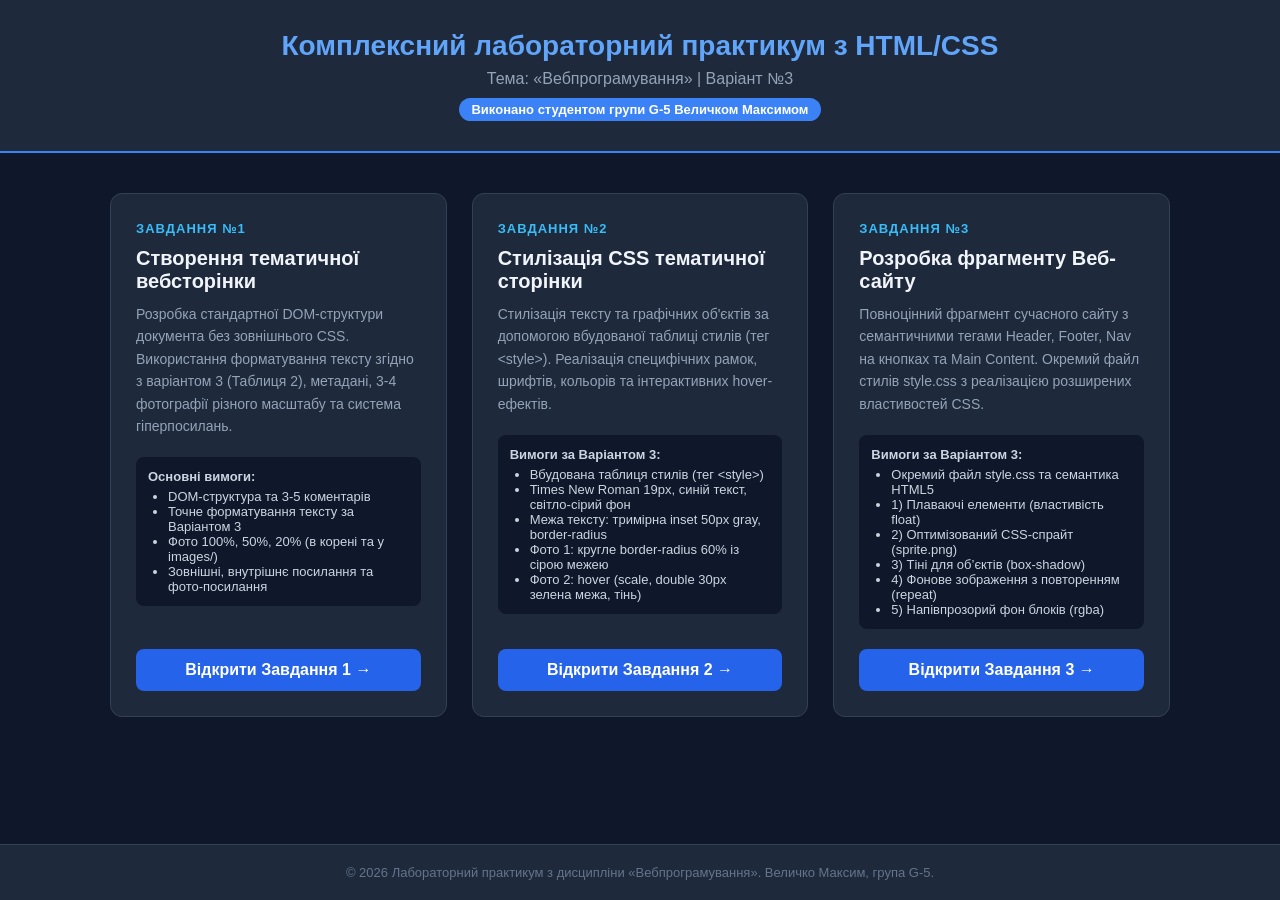
<file: index.html>
<!DOCTYPE html>
<html lang="uk">
<head>
  <meta charset="UTF-8">
  <meta name="viewport" content="width=device-width, initial-scale=1.0">
  <title>Лабораторний практикум — Вебпрограмування | Варіант 3</title>
  <style>
    * {
      margin: 0;
      padding: 0;
      box-sizing: border-box;
      font-family: -apple-system, BlinkMacSystemFont, "Segoe UI", Roboto, Helvetica, Arial, sans-serif;
    }
    body {
      background: #0f172a;
      color: #f8fafc;
      min-height: 100vh;
      display: flex;
      flex-direction: column;
    }
    header {
      background: #1e293b;
      border-bottom: 2px solid #3b82f6;
      padding: 30px 20px;
      text-align: center;
    }
    header h1 {
      font-size: 28px;
      color: #60a5fa;
      margin-bottom: 8px;
    }
    header p {
      color: #94a3b8;
      font-size: 16px;
    }
    .badge {
      display: inline-block;
      background: #3b82f6;
      color: #ffffff;
      padding: 4px 12px;
      border-radius: 9999px;
      font-size: 13px;
      font-weight: 600;
      margin-top: 10px;
    }
    main {
      flex: 1;
      max-width: 1100px;
      margin: 40px auto;
      padding: 0 20px;
      width: 100%;
    }
    .tasks-grid {
      display: grid;
      grid-template-columns: repeat(auto-fit, minmax(320px, 1fr));
      gap: 25px;
    }
    .task-card {
      background: #1e293b;
      border: 1px solid #334155;
      border-radius: 12px;
      padding: 25px;
      display: flex;
      flex-direction: column;
      justify-content: space-between;
      transition: transform 0.2s, border-color 0.2s, box-shadow 0.2s;
    }
    .task-card:hover {
      transform: translateY(-4px);
      border-color: #3b82f6;
      box-shadow: 0 10px 25px rgba(59, 130, 246, 0.2);
    }
    .task-num {
      font-size: 13px;
      font-weight: 700;
      color: #38bdf8;
      text-transform: uppercase;
      letter-spacing: 1px;
    }
    .task-title {
      font-size: 20px;
      color: #f1f5f9;
      margin: 10px 0;
    }
    .task-desc {
      color: #94a3b8;
      font-size: 14px;
      line-height: 1.6;
      margin-bottom: 20px;
      flex: 1;
    }
    .task-reqs {
      background: #0f172a;
      border-radius: 8px;
      padding: 12px;
      margin-bottom: 20px;
      font-size: 13px;
      color: #cbd5e1;
    }
    .task-reqs ul {
      list-style-type: disc;
      padding-left: 20px;
      margin-top: 5px;
    }
    .btn-open {
      display: block;
      text-align: center;
      background: #2563eb;
      color: #ffffff;
      text-decoration: none;
      padding: 12px;
      border-radius: 8px;
      font-weight: 600;
      transition: background 0.2s;
    }
    .btn-open:hover {
      background: #1d4ed8;
    }
    footer {
      background: #1e293b;
      border-top: 1px solid #334155;
      text-align: center;
      padding: 20px;
      font-size: 13px;
      color: #64748b;
    }
  </style>
</head>
<body>

  <header>
    <h1>Комплексний лабораторний практикум з HTML/CSS</h1>
    <p>Тема: «Вебпрограмування» | Варіант №3</p>
    <span class="badge">Виконано студентом групи G-5 Величком Максимом</span>
  </header>

  <main>
    <div class="tasks-grid">
      
      <!-- Завдання 1 -->
      <div class="task-card">
        <div>
          <span class="task-num">Завдання №1</span>
          <h2 class="task-title">Створення тематичної вебсторінки</h2>
          <p class="task-desc">
            Розробка стандартної DOM-структури документа без зовнішнього CSS. Використання форматування тексту згідно з варіантом 3 (Таблиця 2), метадані, 3-4 фотографії різного масштабу та система гіперпосилань.
          </p>
          <div class="task-reqs">
            <strong>Основні вимоги:</strong>
            <ul>
              <li>DOM-структура та 3-5 коментарів</li>
              <li>Точне форматування тексту за Варіантом 3</li>
              <li>Фото 100%, 50%, 20% (в корені та у images/)</li>
              <li>Зовнішні, внутрішнє посилання та фото-посилання</li>
            </ul>
          </div>
        </div>
        <a href="task1/index.html" class="btn-open">Відкрити Завдання 1 &rarr;</a>
      </div>

      <!-- Завдання 2 -->
      <div class="task-card">
        <div>
          <span class="task-num">Завдання №2</span>
          <h2 class="task-title">Стилізація CSS тематичної сторінки</h2>
          <p class="task-desc">
            Стилізація тексту та графічних об'єктів за допомогою вбудованої таблиці стилів (тег &lt;style&gt;). Реалізація специфічних рамок, шрифтів, кольорів та інтерактивних hover-ефектів.
          </p>
          <div class="task-reqs">
            <strong>Вимоги за Варіантом 3:</strong>
            <ul>
              <li>Вбудована таблиця стилів (тег &lt;style&gt;)</li>
              <li>Times New Roman 19px, синій текст, світло-сірий фон</li>
              <li>Межа тексту: тримірна inset 50px gray, border-radius</li>
              <li>Фото 1: кругле border-radius 60% із сірою межею</li>
              <li>Фото 2: hover (scale, double 30px зелена межа, тінь)</li>
            </ul>
          </div>
        </div>
        <a href="task2/index.html" class="btn-open">Відкрити Завдання 2 &rarr;</a>
      </div>

      <!-- Завдання 3 -->
      <div class="task-card">
        <div>
          <span class="task-num">Завдання №3</span>
          <h2 class="task-title">Розробка фрагменту Веб-сайту</h2>
          <p class="task-desc">
            Повноцінний фрагмент сучасного сайту з семантичними тегами Header, Footer, Nav на кнопках та Main Content. Окремий файл стилів style.css з реалізацією розширених властивостей CSS.
          </p>
          <div class="task-reqs">
            <strong>Вимоги за Варіантом 3:</strong>
            <ul>
              <li>Окремий файл style.css та семантика HTML5</li>
              <li>1) Плаваючі елементи (властивість float)</li>
              <li>2) Оптимізований CSS-спрайт (sprite.png)</li>
              <li>3) Тіні для об’єктів (box-shadow)</li>
              <li>4) Фонове зображення з повторенням (repeat)</li>
              <li>5) Напівпрозорий фон блоків (rgba)</li>
            </ul>
          </div>
        </div>
        <a href="task3/index.html" class="btn-open">Відкрити Завдання 3 &rarr;</a>
      </div>

    </div>
  </main>

  <footer>
    <p>&copy; 2026 Лабораторний практикум з дисципліни «Вебпрограмування». Величко Максим, група G-5.</p>
  </footer>

</body>
</html>
</file>
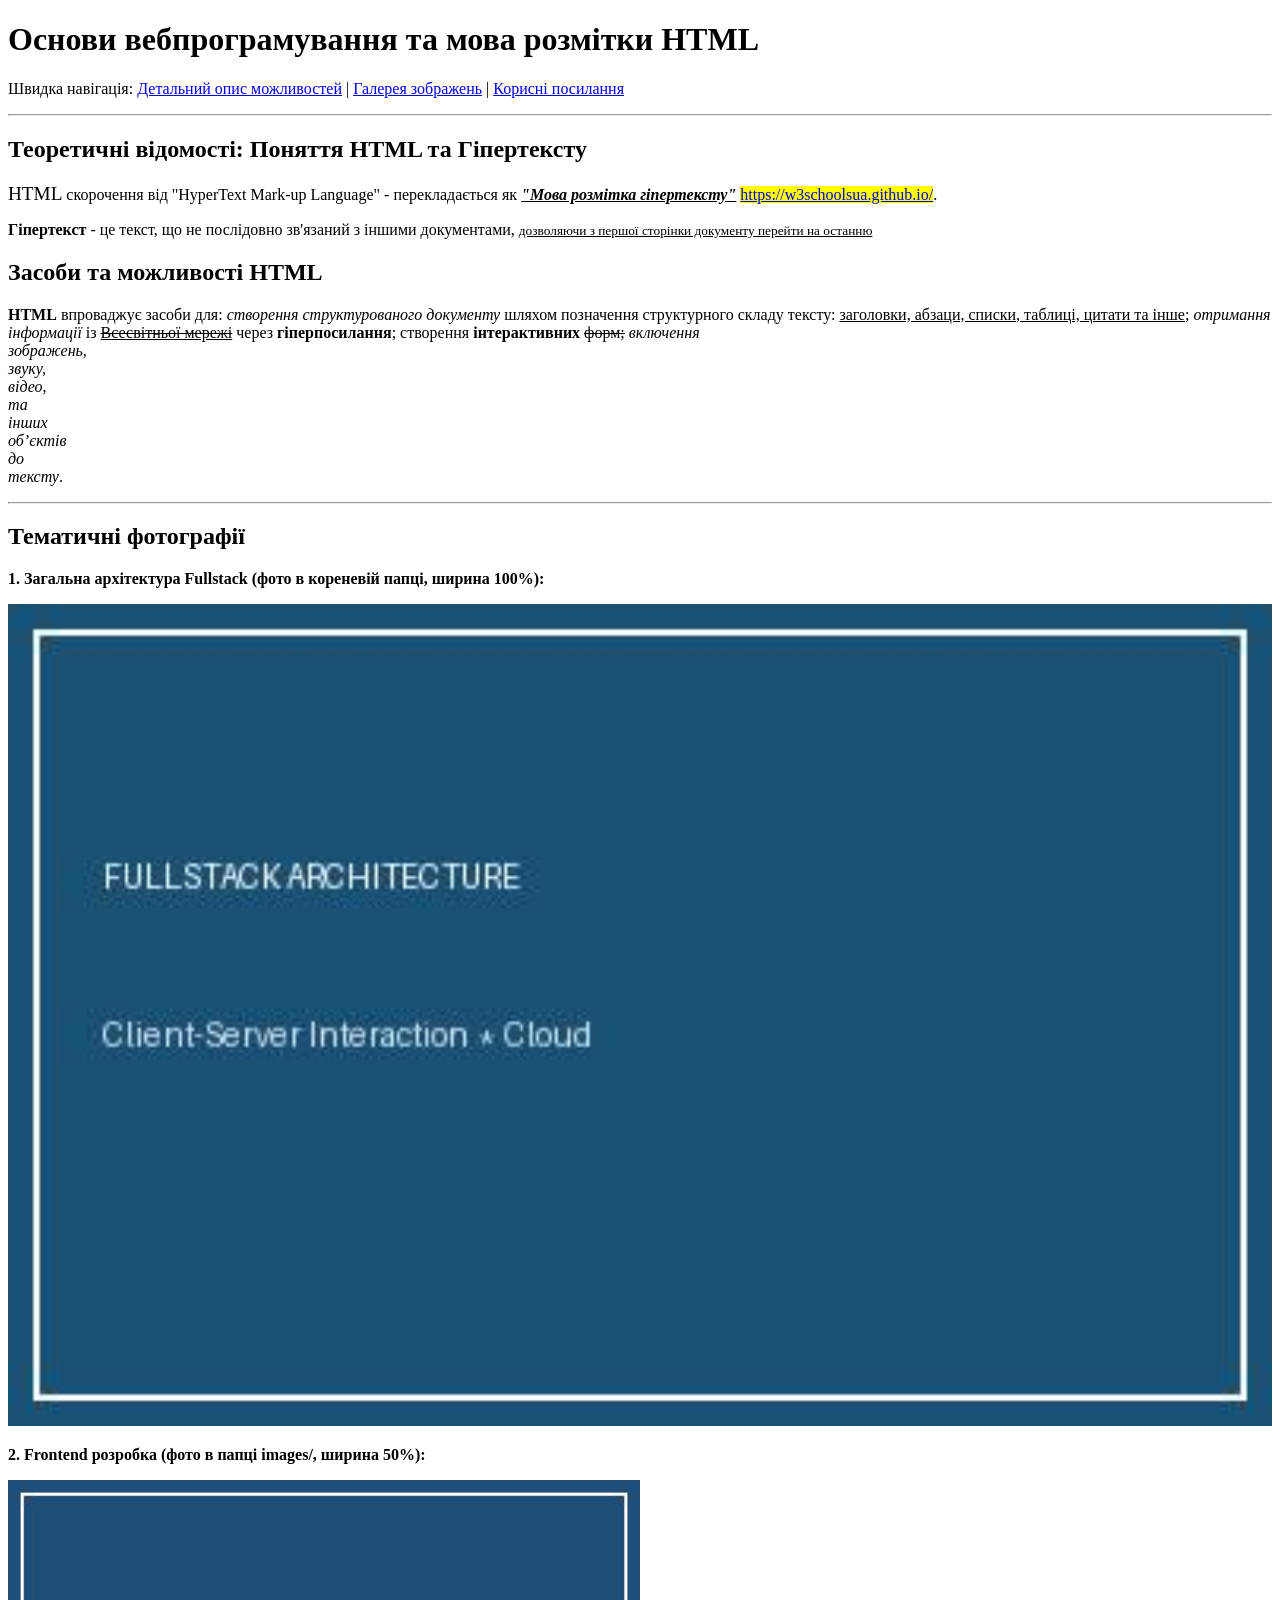
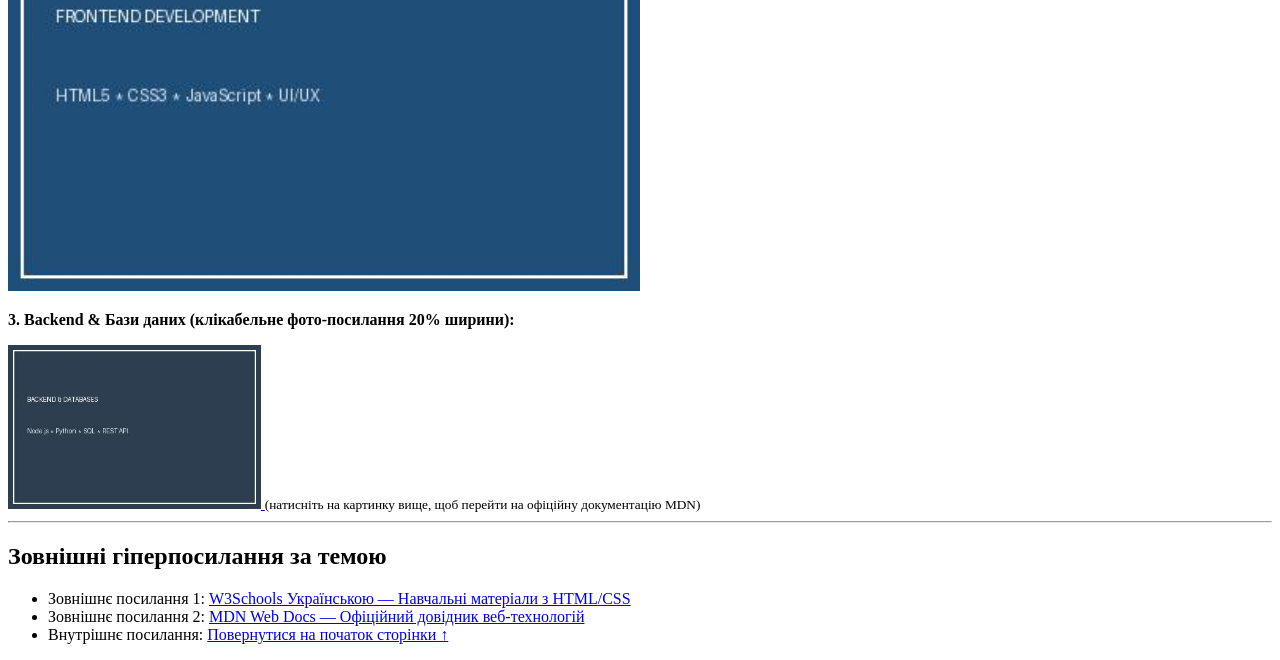
<file: task1/index.html>
<!DOCTYPE html>
<html lang="uk">
<head>
  <!-- Коментар 1: Метадані документа згідно з вимогами Завдання 1 -->
  <meta charset="UTF-8">
  <meta name="viewport" content="width=device-width, initial-scale=1.0">
  <title>Завдання 1. Створення тематичної вебсторінки — Вебпрограмування</title>
  <meta name="description" content="Лабораторна робота №1-3. Тематична вебсторінка за темою 'Вебпрограмування' (Варіант 3). Величко Максим, група G-5.">
  <meta name="keywords" content="вебпрограмування, HTML5, розмітка, гіпертекст, теги, зображення, посилання">
  <meta name="author" content="Величко Максим, група G-5">
</head>
<body>

  <!-- Коментар 2: Заголовок першого рівня <h1> -->
  <h1>Основи вебпрограмування та мова розмітки HTML</h1>

  <!-- Внутрішня навігація по сторінці (внутрішнє посилання) -->
  <p>
    Швидка навігація: <a href="#details">Детальний опис можливостей</a> | <a href="#gallery">Галерея зображень</a> | <a href="#links">Корисні посилання</a>
  </p>
  <hr>

  <!-- Коментар 3: Текстова частина за Варіантом 3 (Таблиця 2) -->
  <h2>Теоретичні відомості: Поняття HTML та Гіпертексту</h2>

  <!-- Абзац 1: HTML визначення, збільшений розмір, напівжирний термін з підкресленням та підсвічене посилання -->
  <p>
    <big>HTML</big> скорочення від "HyperText Mark-up Language" - перекладається як <b><dfn><u>"Мова розмітка гіпертексту"</u></dfn></b> <mark><a href="https://w3schoolsua.github.io/" target="_blank">https://w3schoolsua.github.io/</a></mark>.
  </p>

  <!-- Абзац 2: Гіпертекст напівжирним, підкреслення тексту на розмір менше -->
  <p>
    <b>Гіпертекст</b> - це текст, що не послідовно зв'язаний з іншими документами, <u><small>дозволяючи з першої сторінки документу перейти на останню</small></u>
  </p>

  <!-- Абзац 3: HTML можливості: курсив, підкреслення, неактуальний текст, перенос кожного слова -->
  <h2 id="details">Засоби та можливості HTML</h2>
  <p>
    <b>HTML</b> впроваджує засоби для: <i>створення структурованого документу</i> шляхом позначення структурного складу тексту: <u>заголовки, абзаци, списки, таблиці, цитати та інше</u>; <i>отримання інформації</i> із <u><del>Всесвітньої мережі</del></u> через <b>гіперпосилання</b>; створення <b>інтерактивних</b> <del>форм;</del> <i>включення<br>зображень,<br>звуку,<br>відео,<br>та<br>інших<br>об’єктів<br>до<br>тексту</i>.
  </p>

  <hr>

  <!-- Коментар 4: Блок зображень (Вимога 4: в кореневій папці та у створеній папці, 100%, 50%, 20%) -->
  <h2 id="gallery">Тематичні фотографії</h2>

  <!-- Фото 1: В кореневій папці (максимальний розмір до 100% сторінки) -->
  <p><strong>1. Загальна архітектура Fullstack (фото в кореневій папці, ширина 100%):</strong></p>
  <img src="fullstack.jpg" alt="Архітектура веб-розробки" width="100%" height="auto">

  <!-- Фото 2: У створеній папці images/ (розмір 50% сторінки) -->
  <p><strong>2. Frontend розробка (фото в папці images/, ширина 50%):</strong></p>
  <img src="images/frontend.jpg" alt="Frontend веб-розробка" width="50%" height="auto">

  <!-- Фото 3: Зображення як активне гіперпосилання (розмір 20% сторінки, Вимога 5) -->
  <p><strong>3. Backend & Бази даних (клікабельне фото-посилання 20% ширини):</strong></p>
  <a href="https://developer.mozilla.org/uk/" target="_blank" title="Перейти на MDN Web Docs">
    <img src="images/backend.jpg" alt="Backend розробка - натисніть для переходу на MDN" width="20%" height="auto">
  </a>
  <small>(натисніть на картинку вище, щоб перейти на офіційну документацію MDN)</small>

  <hr>

  <!-- Коментар 5: Зовнішні та внутрішні гіперпосилання (Вимога 5) -->
  <h2 id="links">Зовнішні гіперпосилання за темою</h2>
  <ul>
    <li>Зовнішнє посилання 1: <a href="https://w3schoolsua.github.io/" target="_blank">W3Schools Українською — Навчальні матеріали з HTML/CSS</a></li>
    <li>Зовнішнє посилання 2: <a href="https://developer.mozilla.org/uk/docs/Web/HTML" target="_blank">MDN Web Docs — Офіційний довідник веб-технологій</a></li>
    <li>Внутрішнє посилання: <a href="#top">Повернутися на початок сторінки &uarr;</a></li>
  </ul>

</body>
</html>
</file>
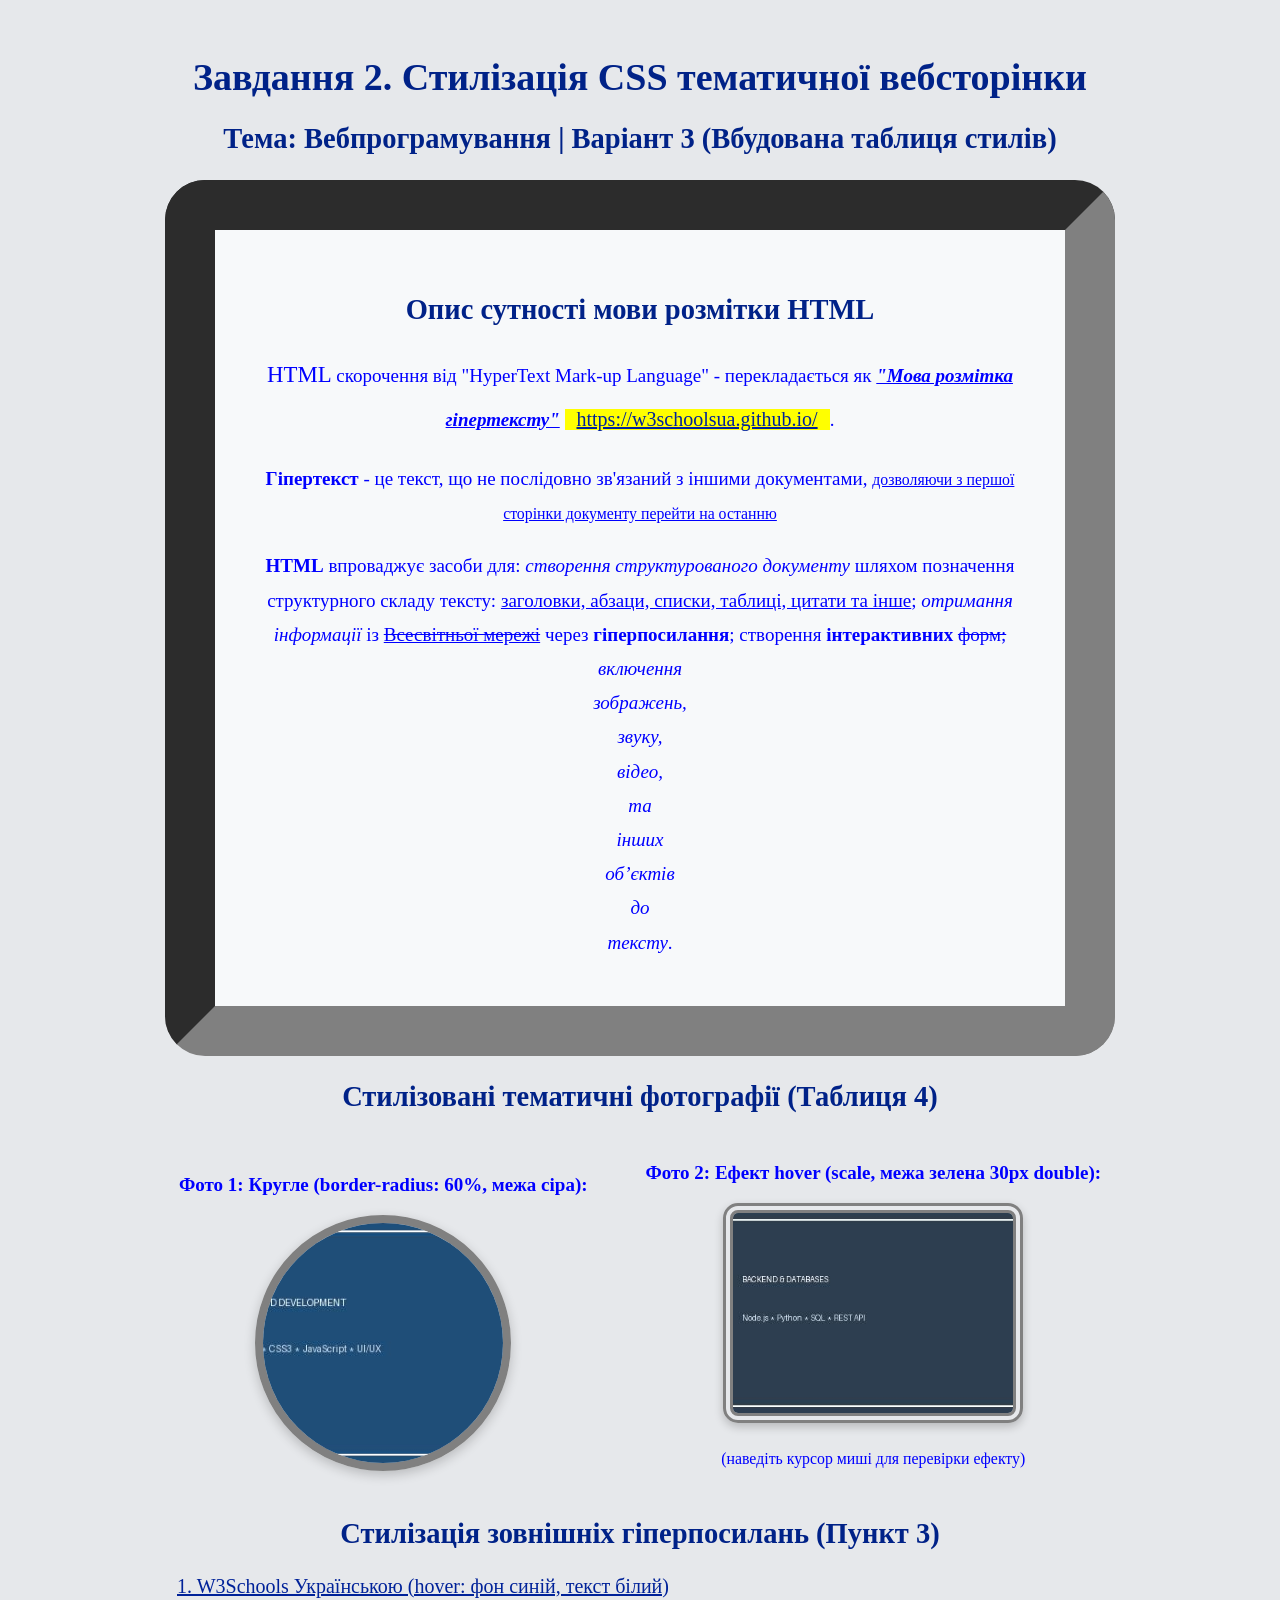
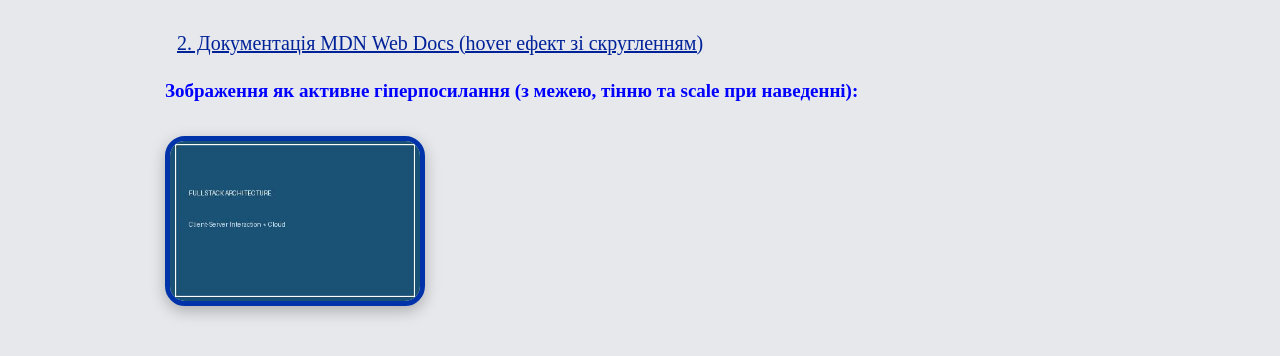
<file: task2/index.html>
<!DOCTYPE html>
<html lang="uk">
<head>
  <meta charset="UTF-8">
  <meta name="viewport" content="width=device-width, initial-scale=1.0">
  <title>Завдання 2. Стилізація CSS тематичної вебсторінки — Варіант 3</title>
  <meta name="description" content="Лабораторна робота №2. Стилізація CSS тематичної вебсторінки 'Вебпрограмування' (Варіант 3: вбудована таблиця стилів).">
  <meta name="keywords" content="CSS, стилізація тексту, вбудована таблиця стилів, стилізація фото, посилання">
  <meta name="author" content="Величко Максим, група G-5">

  <!-- ==============================================================
       ВБУДОВАНА ТАБЛИЦЯ СТИЛІВ CSS (Таблиця 2: Варіант 3 — Вбудована)
       ============================================================== -->
  <style>
    /* 1. НАЛАШТУВАННЯ СТОРІНКИ ТА ТЕКСТУ (Таблиця 3: Варіант 3) */
    body {
      /* Фоновий колір вебсторінки: світло-сірий */
      background-color: #e6e8eb;
      /* Основний тип шрифту: Times New Roman, розмір: 19px */
      font-family: 'Times New Roman', Times, serif;
      font-size: 19px;
      /* Основний колір тексту: синій */
      color: blue;
      margin: 20px auto;
      max-width: 950px;
      padding: 10px;
    }

    h1, h2 {
      color: #002288;
      text-align: center;
      margin-bottom: 15px;
    }

    /* БЛОК ТЕКСТУ З МЕЖЕЮ ЗА ВАРІАНТОМ 3:
       межа для тексту – внутрішня тримірна (inset), товщина – 50px,
       колір межі - сірий, скруглення border-radius, вирівнювання по центру */
    .styled-text-block {
      border-style: inset;           /* внутрішня тримірна межа */
      border-width: 50px;            /* товщина 50px */
      border-color: gray;            /* колір межі сірий */
      border-radius: 40px;           /* скруглення кутів */
      text-align: center;            /* вирівнювання по центру */
      padding: 30px;
      margin: 25px 0;
      background-color: #f7f9fa;
      line-height: 1.8;
    }

    .styled-text-block p {
      margin-bottom: 16px;
    }

    /* 2. СТИЛІЗАЦІЯ ДВОХ ТЕМАТИЧНИХ ФОТО (Таблиця 4: Варіант 3) */
    .images-container {
      display: flex;
      justify-content: space-around;
      align-items: center;
      flex-wrap: wrap;
      gap: 30px;
      margin: 30px 0;
      text-align: center;
    }

    .photo-card {
      text-align: center;
    }

    /* ФОТО 1 (Варіант 3):
       Оформити як кругле за допомогою border-radius: 60%,
       однакові width та height, кольорова межа сірого кольору */
    .photo-round {
      width: 240px;
      height: 240px;
      object-fit: cover;
      border-radius: 60%;            /* скруглення 60% */
      border: 8px solid gray;        /* кольорова межа сірого кольору */
      box-shadow: 0 4px 12px rgba(0, 0, 0, 0.2);
    }

    /* ФОТО 2 (Варіант 3):
       CSS-ефект при наведенні курсора, зміна масштабу (scale),
       подвійна межа (double), зміна товщини на 30px або кольору межі на зелений,
       зміна тіні, для плавності transition */
    .photo-hover-effect {
      width: 280px;
      height: 200px;
      object-fit: cover;
      border-style: double;          /* подвійна межа */
      border-width: 10px;            /* початкова товщина */
      border-color: gray;            /* початковий колір сірий */
      border-radius: 15px;
      box-shadow: 0 4px 10px rgba(0, 0, 0, 0.2);
      transition: all 0.4s ease;     /* плавність переходу transition */
      cursor: pointer;
    }

    /* Стан при наведенні (:hover) */
    .photo-hover-effect:hover {
      transform: scale(1.12);        /* зміна масштабу */
      border-width: 30px;            /* зміна товщини межі на 30px */
      border-color: green;           /* зміна кольору межі на зелений */
      box-shadow: 0 15px 35px rgba(0, 128, 0, 0.5); /* зміна тіні */
    }

    /* 3. СТИЛІЗАЦІЯ ДВОХ ЗОВНІШНІХ ПОСИЛАНЬ (Пункт 3) */
    /* Звичайний стан a: колір тексту, розмір шрифту, стиль підкреслення */
    .custom-link {
      color: #002299;
      font-size: 20px;
      text-decoration: underline;
      padding: 6px 12px;
      display: inline-block;
      transition: all 0.3s ease;
    }

    /* Стан a:hover: змінити колір тексту, колір фону, прибрати підкреслення, border-radius */
    .custom-link:hover {
      color: #ffffff;
      background-color: #0055bb;
      text-decoration: none;
      border-radius: 8px;
    }

    /* ПОСИЛАННЯ, ДЕ ЗОБРАЖЕННЯ ВИСТУПАЄ АКТИВНИМ ЕЛЕМЕНТОМ:
       межа, border-radius, transition, hover scale, box-shadow */
    .active-image-link {
      display: inline-block;
      border: 5px solid #0033aa;
      border-radius: 20px;
      overflow: hidden;
      box-shadow: 0 5px 15px rgba(0, 0, 0, 0.25);
      transition: all 0.35s ease;
      margin: 15px 0;
    }

    .active-image-link img {
      display: block;
      width: 250px;
      height: 160px;
      object-fit: cover;
      transition: transform 0.35s ease;
    }

    .active-image-link:hover {
      transform: scale(1.08);
      box-shadow: 0 12px 28px rgba(0, 51, 170, 0.45);
      border-color: #0088ff;
    }

    .active-image-link:hover img {
      transform: scale(1.05);
    }
  </style>
</head>
<body>

  <h1>Завдання 2. Стилізація CSS тематичної вебсторінки</h1>
  <h2>Тема: Вебпрограмування | Варіант 3 (Вбудована таблиця стилів)</h2>

  <!-- СТИЛІЗОВАНИЙ БЛОК ТЕКСТУ ЗА ТАБЛИЦЕЮ 3 (Варіант 3) -->
  <div class="styled-text-block">
    <h2>Опис сутності мови розмітки HTML</h2>
    
    <p>
      <big>HTML</big> скорочення від "HyperText Mark-up Language" - перекладається як <b><dfn><u>"Мова розмітка гіпертексту"</u></dfn></b> <mark><a href="https://w3schoolsua.github.io/" target="_blank" class="custom-link">https://w3schoolsua.github.io/</a></mark>.
    </p>

    <p>
      <b>Гіпертекст</b> - це текст, що не послідовно зв'язаний з іншими документами, <u><small>дозволяючи з першої сторінки документу перейти на останню</small></u>
    </p>

    <p>
      <b>HTML</b> впроваджує засоби для: <i>створення структурованого документу</i> шляхом позначення структурного складу тексту: <u>заголовки, абзаци, списки, таблиці, цитати та інше</u>; <i>отримання інформації</i> із <u><del>Всесвітньої мережі</del></u> через <b>гіперпосилання</b>; створення <b>інтерактивних</b> <del>форм;</del> <i>включення<br>зображень,<br>звуку,<br>відео,<br>та<br>інших<br>об’єктів<br>до<br>тексту</i>.
    </p>
  </div>

  <!-- БЛОК СТИЛІЗОВАНИХ ЗОБРАЖЕНЬ ЗА ТАБЛИЦЕЮ 4 (Варіант 3) -->
  <h2>Стилізовані тематичні фотографії (Таблиця 4)</h2>
  <div class="images-container">
    
    <div class="photo-card">
      <p><strong>Фото 1: Кругле (border-radius: 60%, межа сіра):</strong></p>
      <img src="images/frontend.jpg" alt="Frontend кругле фото" class="photo-round">
    </div>

    <div class="photo-card">
      <p><strong>Фото 2: Ефект hover (scale, межа зелена 30px double):</strong></p>
      <img src="images/backend.jpg" alt="Backend інтерактивне фото" class="photo-hover-effect">
      <p><small>(наведіть курсор миші для перевірки ефекту)</small></p>
    </div>

  </div>

  <!-- БЛОК ЗОВНІШНІХ ПОСИЛАНЬ ТА АКТИВНОГО ЗОБРАЖЕННЯ-ПОСИЛАННЯ -->
  <h2>Стилізація зовнішніх гіперпосилань (Пункт 3)</h2>
  <p>
    <a href="https://w3schoolsua.github.io/" target="_blank" class="custom-link">1. W3Schools Українською (hover: фон синій, текст білий)</a>
    <br><br>
    <a href="https://developer.mozilla.org/uk/" target="_blank" class="custom-link">2. Документація MDN Web Docs (hover ефект зі скругленням)</a>
  </p>

  <p><strong>Зображення як активне гіперпосилання (з межею, тінню та scale при наведенні):</strong></p>
  <a href="https://w3schools.com" target="_blank" class="active-image-link" title="Перейти на W3Schools.com">
    <img src="images/fullstack.jpg" alt="Активне фото-посилання">
  </a>

</body>
</html>
</file>
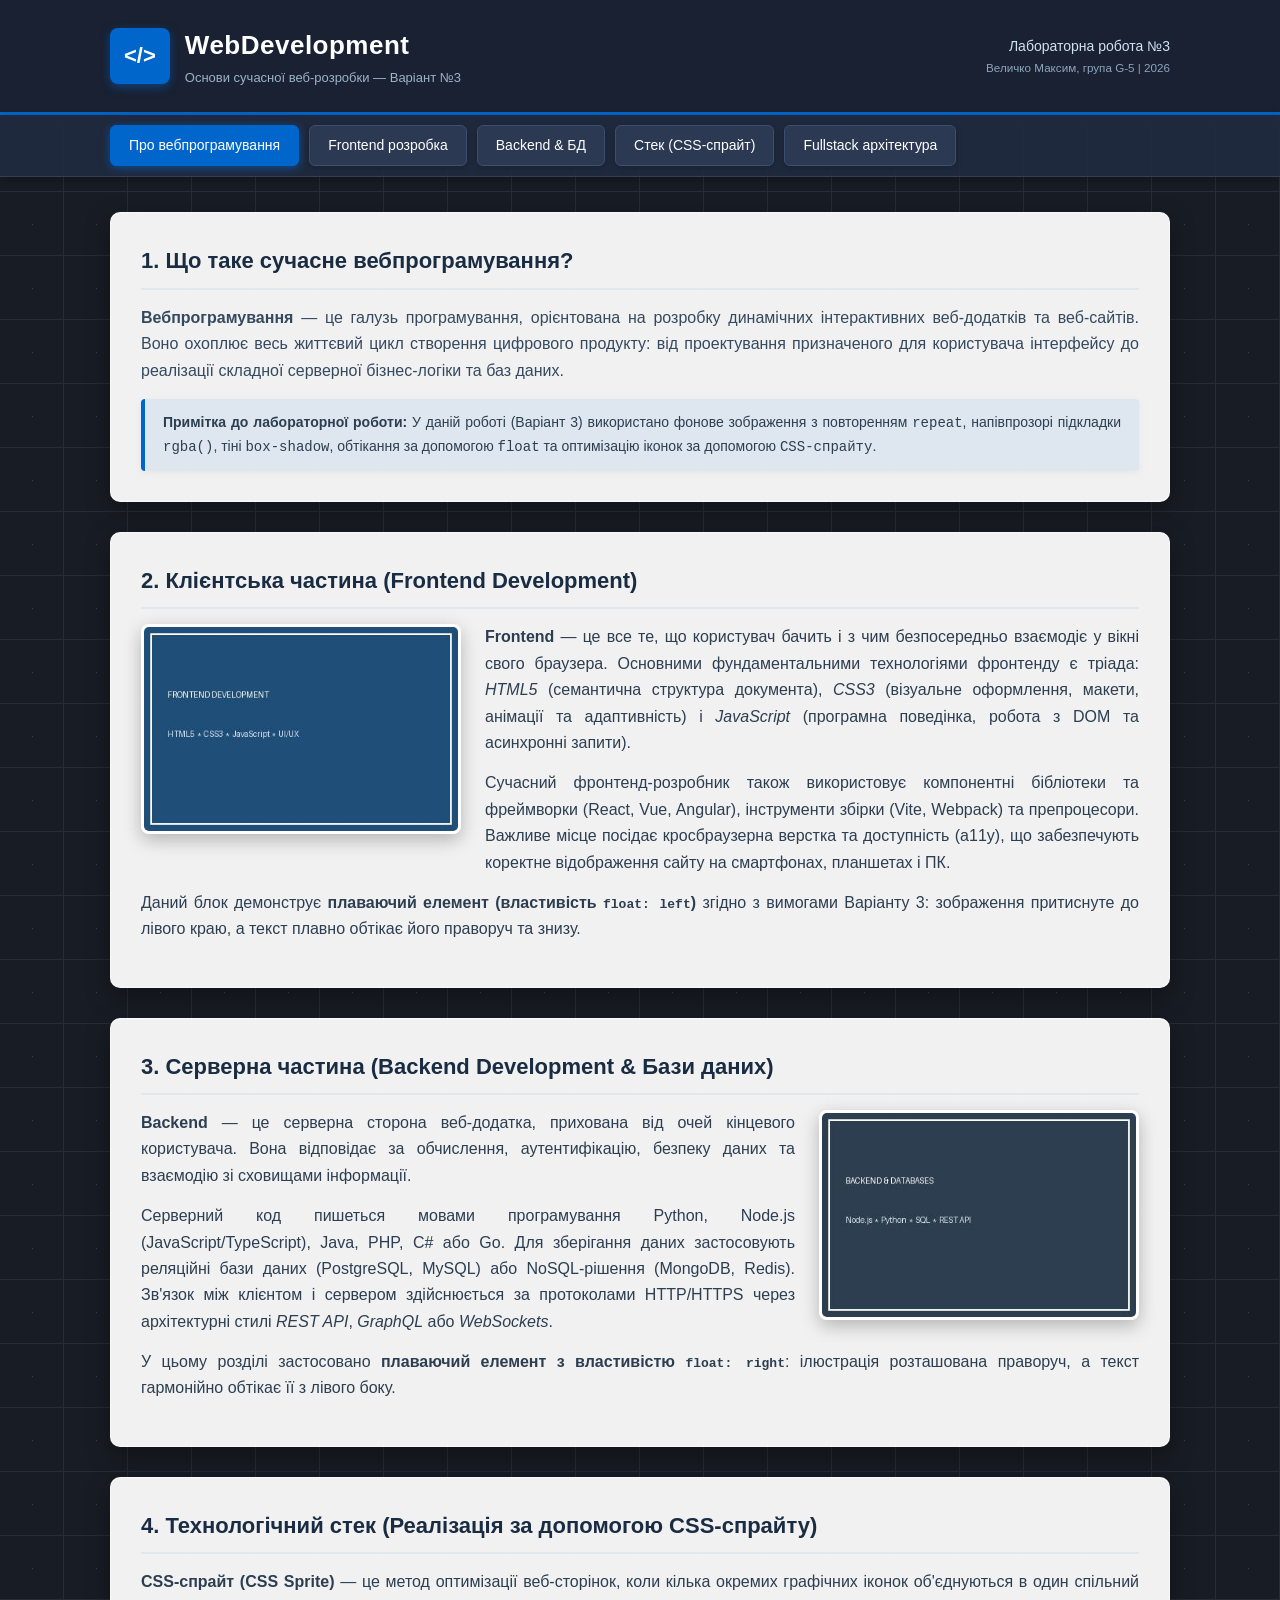
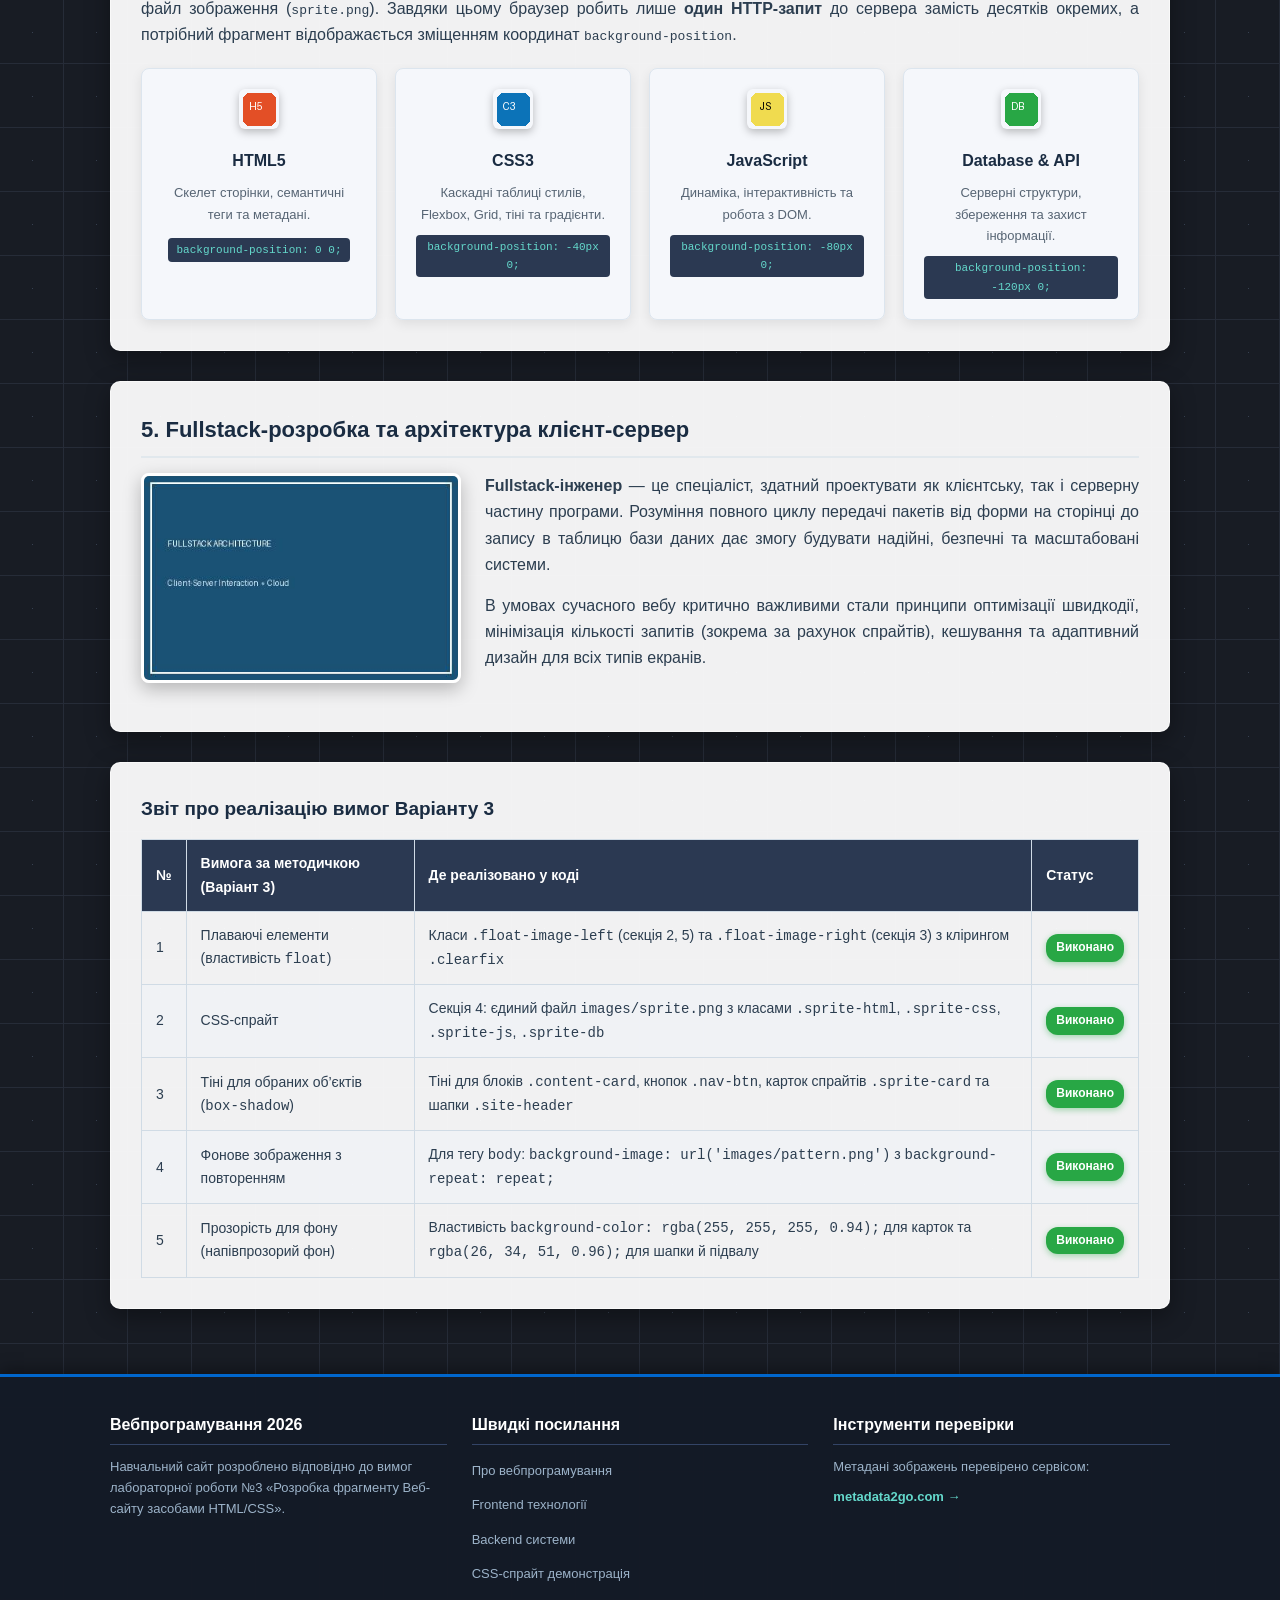
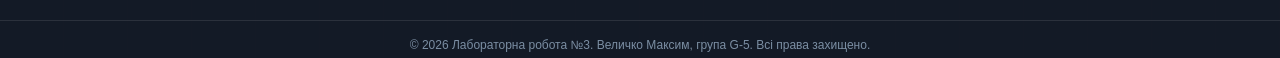
<file: task3/index.html>
<!DOCTYPE html>
<html lang="uk">
<head>
  <!-- ========================================================
       ПОВНИЙ ПЕРЕЛІК МЕТАДАНИХ (Вимога завдання 2)
       Перевірено через: https://www.metadata2go.com/view-metadata
       ======================================================== -->
  <meta charset="UTF-8">
  <meta http-equiv="X-UA-Compatible" content="IE=edge">
  <meta name="viewport" content="width=device-width, initial-scale=1.0">

  <title>Лабораторна робота №3 — Вебпрограмування | Варіант 3</title>

  <!-- Базові метадані -->
  <meta name="description" content="Навчальний веб-сайт за темою 'Вебпрограмування'. Лабораторна робота №3 студента групи G-5 Величка Максима. Варіант 3: float, CSS-спрайт, тіні, повторюваний фон, прозорість.">
  <meta name="keywords" content="вебпрограмування, HTML5, CSS3, JavaScript, фронтенд, бекенд, CSS-спрайт, float, стилізація">
  <meta name="author" content="Величко Максим, група G-5">
  <meta name="robots" content="index, follow">
  <meta name="theme-color" content="#1a2233">

  <!-- Open Graph метадані (для соцмереж і прев'ю) -->
  <meta property="og:title" content="Лабораторна робота №3 — Вебпрограмування">
  <meta property="og:description" content="Розробка фрагменту Веб-сайту засобами HTML5/CSS3. Варіант 3.">
  <meta property="og:type" content="website">
  <meta property="og:locale" content="uk_UA">
  <meta property="og:image" content="images/frontend.jpg">
  <meta property="og:url" content="https://example.com/lab3">

  <!-- Twitter Card метадані -->
  <meta name="twitter:card" content="summary_large_image">
  <meta name="twitter:title" content="Вебпрограмування — Лабораторна робота №3">
  <meta name="twitter:description" content="Фрагмент веб-сайту з використанням float, CSS-спрайтів, тіней та напівпрозорого фону.">
  <meta name="twitter:image" content="images/frontend.jpg">

  <!-- Підключення окремого файлу стилів style.css (Вимога завдання 3) -->
  <link rel="stylesheet" href="style.css">
</head>
<body>

  <!-- ==================== HEADER ==================== -->
  <header class="site-header">
    <div class="header-container">
      <div class="logo-box">
        <span class="logo-badge">&lt;/&gt;</span>
        <div class="logo-text">
          <h1>WebDevelopment</h1>
          <p class="subtitle">Основи сучасної веб-розробки — Варіант №3</p>
        </div>
      </div>
      <div class="student-info">
        <span>Лабораторна робота №3</span>
        <small>Величко Максим, група G-5 | 2026</small>
      </div>
    </div>
  </header>

  <!-- ==================== NAVIGATION ==================== -->
  <nav class="nav-bar">
    <div class="nav-container">
      <!-- Навігаційна панель на кнопках з hover-ефектом -->
      <a href="#about" class="nav-btn active">Про вебпрограмування</a>
      <a href="#frontend" class="nav-btn">Frontend розробка</a>
      <a href="#backend" class="nav-btn">Backend & БД</a>
      <a href="#stack" class="nav-btn">Стек (CSS-спрайт)</a>
      <a href="#fullstack" class="nav-btn">Fullstack архітектура</a>
    </div>
  </nav>

  <!-- ==================== MAIN CONTENT ==================== -->
  <main class="main-content">

    <!-- Секція 1: Вступ -->
    <section class="content-card" id="about">
      <h2>1. Що таке сучасне вебпрограмування?</h2>
      <p class="lead-text">
        <strong>Вебпрограмування</strong> — це галузь програмування, орієнтована на розробку динамічних інтерактивних веб-додатків та веб-сайтів. Воно охоплює весь життєвий цикл створення цифрового продукту: від проектування призначеного для користувача інтерфейсу до реалізації складної серверної бізнес-логіки та баз даних.
      </p>
      <div class="info-callout">
        <p><strong>Примітка до лабораторної роботи:</strong> У даній роботі (Варіант 3) використано фонове зображення з повторенням <code>repeat</code>, напівпрозорі підкладки <code>rgba()</code>, тіні <code>box-shadow</code>, обтікання за допомогою <code>float</code> та оптимізацію іконок за допомогою <code>CSS-спрайту</code>.</p>
      </div>
    </section>

    <!-- Секція 2: Frontend (використання float: left) -->
    <section class="content-card clearfix" id="frontend">
      <h2>2. Клієнтська частина (Frontend Development)</h2>
      
      <!-- Зображення з плаваючим позиціонуванням float: left -->
      <img src="images/frontend.jpg" alt="Frontend розробка інтерфейсу" class="float-image-left" title="Frontend технології">
      
      <p>
        <strong>Frontend</strong> — це все те, що користувач бачить і з чим безпосередньо взаємодіє у вікні свого браузера. Основними фундаментальними технологіями фронтенду є тріада: <em>HTML5</em> (семантична структура документа), <em>CSS3</em> (візуальне оформлення, макети, анімації та адаптивність) і <em>JavaScript</em> (програмна поведінка, робота з DOM та асинхронні запити).
      </p>
      <p>
        Сучасний фронтенд-розробник також використовує компонентні бібліотеки та фреймворки (React, Vue, Angular), інструменти збірки (Vite, Webpack) та препроцесори. Важливе місце посідає кросбраузерна верстка та доступність (a11y), що забезпечують коректне відображення сайту на смартфонах, планшетах і ПК.
      </p>
      <p>
        Даний блок демонструє <strong>плаваючий елемент (властивість <code>float: left</code>)</strong> згідно з вимогами Варіанту 3: зображення притиснуте до лівого краю, а текст плавно обтікає його праворуч та знизу.
      </p>
    </section>

    <!-- Секція 3: Backend (використання float: right) -->
    <section class="content-card clearfix" id="backend">
      <h2>3. Серверна частина (Backend Development & Бази даних)</h2>
      
      <!-- Зображення з плаваючим позиціонуванням float: right -->
      <img src="images/backend.jpg" alt="Серверна розробка та бази даних" class="float-image-right" title="Backend архітектура">
      
      <p>
        <strong>Backend</strong> — це серверна сторона веб-додатка, прихована від очей кінцевого користувача. Вона відповідає за обчислення, аутентифікацію, безпеку даних та взаємодію зі сховищами інформації.
      </p>
      <p>
        Серверний код пишеться мовами програмування Python, Node.js (JavaScript/TypeScript), Java, PHP, C# або Go. Для зберігання даних застосовують реляційні бази даних (PostgreSQL, MySQL) або NoSQL-рішення (MongoDB, Redis). Зв'язок між клієнтом і сервером здійснюється за протоколами HTTP/HTTPS через архітектурні стилі <em>REST API</em>, <em>GraphQL</em> або <em>WebSockets</em>.
      </p>
      <p>
        У цьому розділі застосовано <strong>плаваючий елемент з властивістю <code>float: right</code></strong>: ілюстрація розташована праворуч, а текст гармонійно обтікає її з лівого боку.
      </p>
    </section>

    <!-- Секція 4: CSS-СПРАЙТ (Вимога 2 Варіанту 3) -->
    <section class="content-card" id="stack">
      <h2>4. Технологічний стек (Реалізація за допомогою CSS-спрайту)</h2>
      <p>
        <strong>CSS-спрайт (CSS Sprite)</strong> — це метод оптимізації веб-сторінок, коли кілька окремих графічних іконок об'єднуються в один спільний файл зображення (<code>sprite.png</code>). Завдяки цьому браузер робить лише <strong>один HTTP-запит</strong> до сервера замість десятків окремих, а потрібний фрагмент відображається зміщенням координат <code>background-position</code>.
      </p>

      <div class="sprite-grid">
        <!-- Елемент 1: HTML5 (0px 0px) -->
        <div class="sprite-card">
          <div class="sprite-icon sprite-html" role="img" aria-label="HTML5 Icon"></div>
          <h4>HTML5</h4>
          <p>Скелет сторінки, семантичні теги та метадані.</p>
          <span class="sprite-code">background-position: 0 0;</span>
        </div>

        <!-- Елемент 2: CSS3 (-40px 0px) -->
        <div class="sprite-card">
          <div class="sprite-icon sprite-css" role="img" aria-label="CSS3 Icon"></div>
          <h4>CSS3</h4>
          <p>Каскадні таблиці стилів, Flexbox, Grid, тіні та градієнти.</p>
          <span class="sprite-code">background-position: -40px 0;</span>
        </div>

        <!-- Елемент 3: JavaScript (-80px 0px) -->
        <div class="sprite-card">
          <div class="sprite-icon sprite-js" role="img" aria-label="JavaScript Icon"></div>
          <h4>JavaScript</h4>
          <p>Динаміка, інтерактивність та робота з DOM.</p>
          <span class="sprite-code">background-position: -80px 0;</span>
        </div>

        <!-- Елемент 4: Бази даних (-120px 0px) -->
        <div class="sprite-card">
          <div class="sprite-icon sprite-db" role="img" aria-label="Database Icon"></div>
          <h4>Database & API</h4>
          <p>Серверні структури, збереження та захист інформації.</p>
          <span class="sprite-code">background-position: -120px 0;</span>
        </div>
      </div>
    </section>

    <!-- Секція 5: Fullstack -->
    <section class="content-card clearfix" id="fullstack">
      <h2>5. Fullstack-розробка та архітектура клієнт-сервер</h2>
      <img src="images/fullstack.jpg" alt="Fullstack архітектура" class="float-image-left" title="Fullstack зв'язок">
      <p>
        <strong>Fullstack-інженер</strong> — це спеціаліст, здатний проектувати як клієнтську, так і серверну частину програми. Розуміння повного циклу передачі пакетів від форми на сторінці до запису в таблицю бази даних дає змогу будувати надійні, безпечні та масштабовані системи.
      </p>
      <p>
        В умовах сучасного вебу критично важливими стали принципи оптимізації швидкодії, мінімізація кількості запитів (зокрема за рахунок спрайтів), кешування та адаптивний дизайн для всіх типів екранів.
      </p>
    </section>

    <!-- Секція 6: Звіт виконання вимог варіанту -->
    <section class="content-card requirements-summary">
      <h3>Звіт про реалізацію вимог Варіанту 3</h3>
      <table class="report-table">
        <thead>
          <tr>
            <th>№</th>
            <th>Вимога за методичкою (Варіант 3)</th>
            <th>Де реалізовано у коді</th>
            <th>Статус</th>
          </tr>
        </thead>
        <tbody>
          <tr>
            <td>1</td>
            <td>Плаваючі елементи (властивість <code>float</code>)</td>
            <td>Класи <code>.float-image-left</code> (секція 2, 5) та <code>.float-image-right</code> (секція 3) з клірингом <code>.clearfix</code></td>
            <td><span class="badge-done">Виконано</span></td>
          </tr>
          <tr>
            <td>2</td>
            <td>CSS-спрайт</td>
            <td>Секція 4: єдиний файл <code>images/sprite.png</code> з класами <code>.sprite-html</code>, <code>.sprite-css</code>, <code>.sprite-js</code>, <code>.sprite-db</code></td>
            <td><span class="badge-done">Виконано</span></td>
          </tr>
          <tr>
            <td>3</td>
            <td>Тіні для обраних об’єктів (<code>box-shadow</code>)</td>
            <td>Тіні для блоків <code>.content-card</code>, кнопок <code>.nav-btn</code>, карток спрайтів <code>.sprite-card</code> та шапки <code>.site-header</code></td>
            <td><span class="badge-done">Виконано</span></td>
          </tr>
          <tr>
            <td>4</td>
            <td>Фонове зображення з повторенням</td>
            <td>Для тегу <code>body</code>: <code>background-image: url('images/pattern.png')</code> з <code>background-repeat: repeat;</code></td>
            <td><span class="badge-done">Виконано</span></td>
          </tr>
          <tr>
            <td>5</td>
            <td>Прозорість для фону (напівпрозорий фон)</td>
            <td>Властивість <code>background-color: rgba(255, 255, 255, 0.94);</code> для карток та <code>rgba(26, 34, 51, 0.96);</code> для шапки й підвалу</td>
            <td><span class="badge-done">Виконано</span></td>
          </tr>
        </tbody>
      </table>
    </section>

  </main>

  <!-- ==================== FOOTER ==================== -->
  <footer class="site-footer">
    <div class="footer-container">
      <div class="footer-col">
        <h4>Вебпрограмування 2026</h4>
        <p>Навчальний сайт розроблено відповідно до вимог лабораторної роботи №3 «Розробка фрагменту Веб-сайту засобами HTML/CSS».</p>
      </div>
      <div class="footer-col">
        <h4>Швидкі посилання</h4>
        <ul class="footer-links">
          <li><a href="#about">Про вебпрограмування</a></li>
          <li><a href="#frontend">Frontend технології</a></li>
          <li><a href="#backend">Backend системи</a></li>
          <li><a href="#stack">CSS-спрайт демонстрація</a></li>
        </ul>
      </div>
      <div class="footer-col">
        <h4>Інструменти перевірки</h4>
        <p>Метадані зображень перевірено сервісом:</p>
        <a href="https://www.metadata2go.com/view-metadata" target="_blank" rel="noopener noreferrer" class="footer-external-link">metadata2go.com &rarr;</a>
      </div>
    </div>
    <div class="footer-bottom">
      <p>&copy; 2026 Лабораторна робота №3. Величко Максим, група G-5. Всі права захищено.</p>
    </div>
  </footer>

</body>
</html>
</file>
<file: task3/style.css>
/* ==========================================================================
   ЛАБОРАТОРНА РОБОТА №3: Вебпрограмування (Варіант 3)
   Файл стилів: style.css

   РЕАЛІЗОВАНІ ПУНКТИ ВАРІАНТУ 3:
   1) Плаваючі елементи (властивість float)
   2) CSS-спрайт (єдине зображення sprite.png зі зміщенням background-position)
   3) Тіні для обраних об'єктів (властивість box-shadow)
   4) Фонове зображення з повторенням (background-repeat: repeat)
   5) Прозорість для фону (властивість rgba)
   ========================================================================== */

/* ---------- 0. Базові налаштування (Reset & Box-Sizing) ---------- */
* {
  margin: 0;
  padding: 0;
  box-sizing: border-box;
}

html {
  scroll-behavior: smooth;
  font-family: 'Segoe UI', Tahoma, Geneva, Verdana, sans-serif;
  color: #2c3e50;
  line-height: 1.65;
}

/* ---------- 4. ВИМОГА: Фонове зображення з повторенням ---------- */
body {
  /* Безшовна текстура з повторенням по осях X та Y */
  background-image: url('images/pattern.png');
  background-repeat: repeat;
  background-color: #1a2233;
  min-height: 100vh;
  display: flex;
  flex-direction: column;
}

/* Контейнери */
.header-container,
.nav-container,
.main-content,
.footer-container {
  max-width: 1100px;
  margin: 0 auto;
  padding: 0 20px;
}

/* ---------- 1. ШАПКА САЙТУ (HEADER) ---------- */
/* 5. ВИМОГА: Прозорість для фону (rgba) + 3. ВИМОГА: Тіні */
.site-header {
  background-color: rgba(26, 34, 51, 0.95); /* Напівпрозорий темний фон */
  color: #ffffff;
  padding: 24px 0;
  border-bottom: 3px solid #0066cc;
  box-shadow: 0 4px 15px rgba(0, 0, 0, 0.4); /* Тінь шапки */
}

.header-container {
  display: flex;
  justify-content: space-between;
  align-items: center;
  flex-wrap: wrap;
  gap: 15px;
}

.logo-box {
  display: flex;
  align-items: center;
  gap: 15px;
}

.logo-badge {
  background: #0066cc;
  color: #ffffff;
  font-weight: bold;
  font-size: 22px;
  padding: 10px 14px;
  border-radius: 8px;
  box-shadow: 0 3px 10px rgba(0, 102, 204, 0.5); /* Тінь бейджа */
}

.logo-text h1 {
  font-size: 26px;
  letter-spacing: 0.5px;
}

.logo-text .subtitle {
  font-size: 13px;
  color: #9cb3c9;
}

.student-info {
  text-align: right;
  font-size: 14px;
  color: #d1e2f2;
}

.student-info small {
  display: block;
  color: #8da4be;
}

/* ---------- 2. НАВІГАЦІЙНА ПАНЕЛЬ НА КНОПКАХ (NAV) ---------- */
.nav-bar {
  background-color: rgba(33, 43, 64, 0.92); /* Прозорий фон навігації */
  border-bottom: 1px solid rgba(255, 255, 255, 0.1);
  box-shadow: 0 3px 10px rgba(0, 0, 0, 0.25);
  position: sticky;
  top: 0;
  z-index: 100;
}

.nav-container {
  display: flex;
  gap: 10px;
  padding: 10px 20px;
  overflow-x: auto;
}

/* Кнопки навігації з тінню та ефектом hover */
.nav-btn {
  display: inline-block;
  padding: 8px 18px;
  background-color: #2b3952;
  color: #ffffff;
  text-decoration: none;
  font-size: 14px;
  font-weight: 500;
  border-radius: 6px;
  border: 1px solid #3d4f70;
  box-shadow: 0 2px 6px rgba(0, 0, 0, 0.2); /* 3. Тінь для кнопки */
  transition: all 0.25s ease;
  white-space: nowrap;
}

.nav-btn:hover {
  background-color: #0066cc;
  border-color: #3399ff;
  color: #ffffff;
  box-shadow: 0 4px 12px rgba(0, 102, 204, 0.5); /* Збільшена тінь при hover */
  transform: translateY(-2px);
}

.nav-btn.active {
  background-color: #0066cc;
  border-color: #0066cc;
  box-shadow: 0 2px 8px rgba(0, 102, 204, 0.6);
}

/* ---------- 3. ОСНОВНИЙ КОНТЕНТ (MAIN CONTENT) ---------- */
.main-content {
  flex: 1;
  padding: 35px 20px;
  width: 100%;
}

/* 5. ВИМОГА: Прозорість для фону (rgba) + 3. ВИМОГА: Тіні карток */
.content-card {
  background-color: rgba(255, 255, 255, 0.94); /* Напівпрозорий білий фон картки */
  border-radius: 10px;
  padding: 30px;
  margin-bottom: 30px;
  box-shadow: 0 8px 24px rgba(0, 0, 0, 0.35); /* 3. Тінь об'єкта */
  border: 1px solid rgba(255, 255, 255, 0.6);
}

.content-card h2 {
  font-size: 22px;
  color: #1a2c42;
  margin-bottom: 15px;
  padding-bottom: 8px;
  border-bottom: 2px solid #e1e8ed;
}

.content-card p {
  margin-bottom: 14px;
  text-align: justify;
}

.lead-text {
  font-size: 16px;
  color: #34495e;
}

.info-callout {
  background-color: rgba(0, 102, 204, 0.08); /* Напівпрозорий синій акцент */
  border-left: 4px solid #0066cc;
  padding: 12px 18px;
  border-radius: 4px;
  margin-top: 15px;
  box-shadow: 0 2px 8px rgba(0, 0, 0, 0.05);
}

.info-callout p {
  margin-bottom: 0;
  font-size: 14px;
}

/* ---------- 1. ВИМОГА: Плаваючі елементи (властивість float) ---------- */
.float-image-left {
  float: left; /* Плаваючий елемент ліворуч */
  margin: 0 24px 18px 0;
  border-radius: 8px;
  border: 3px solid #ffffff;
  box-shadow: 0 6px 18px rgba(0, 0, 0, 0.25); /* Тінь зображення */
  max-width: 320px;
  height: auto;
  transition: transform 0.3s ease;
}

.float-image-left:hover {
  transform: scale(1.02);
}

.float-image-right {
  float: right; /* Плаваючий елемент праворуч */
  margin: 0 0 18px 24px;
  border-radius: 8px;
  border: 3px solid #ffffff;
  box-shadow: 0 6px 18px rgba(0, 0, 0, 0.25); /* Тінь зображення */
  max-width: 320px;
  height: auto;
  transition: transform 0.3s ease;
}

.float-image-right:hover {
  transform: scale(1.02);
}

/* Очищення потоку обтікання (Clearfix) */
.clearfix::after {
  content: "";
  display: table;
  clear: both; /* Очищення плаваючих елементів float */
}

/* ---------- 2. ВИМОГА: CSS-СПРАЙТ (CSS Sprite) ---------- */
/* Спільний клас для іконок спрайту з файлу images/sprite.png */
.sprite-icon {
  background-image: url('images/sprite.png');
  background-repeat: no-repeat;
  width: 40px;
  height: 40px;
  display: inline-block;
  margin-bottom: 10px;
  border-radius: 6px;
  box-shadow: 0 3px 8px rgba(0, 0, 0, 0.25); /* Тінь іконки спрайту */
}

/* Окремі позиціонування всередині одного зображення (CSS Sprite positioning) */
.sprite-html {
  background-position: 0 0;        /* Перша іконка: HTML5 */
}

.sprite-css {
  background-position: -40px 0;    /* Друга іконка: CSS3 */
}

.sprite-js {
  background-position: -80px 0;    /* Третя іконка: JavaScript */
}

.sprite-db {
  background-position: -120px 0;   /* Четверта іконка: Бази даних */
}

/* Сітка для відображення карток технологій зі спрайтами */
.sprite-grid {
  display: flex;
  gap: 18px;
  flex-wrap: wrap;
  margin-top: 20px;
}

.sprite-card {
  flex: 1 1 calc(25% - 18px);
  min-width: 200px;
  background-color: rgba(245, 248, 252, 0.9);
  padding: 20px;
  border-radius: 8px;
  border: 1px solid #dce5ee;
  text-align: center;
  box-shadow: 0 4px 12px rgba(0, 0, 0, 0.08); /* Тінь картки */
  transition: transform 0.2s ease, box-shadow 0.2s ease;
}

.sprite-card:hover {
  transform: translateY(-4px);
  box-shadow: 0 8px 20px rgba(0, 102, 204, 0.25); /* Тінь при наведенні */
  border-color: #0066cc;
}

.sprite-card h4 {
  font-size: 16px;
  color: #1a2c42;
  margin-bottom: 8px;
}

.sprite-card p {
  font-size: 13px;
  color: #576574;
  text-align: center;
  margin-bottom: 10px;
}

.sprite-code {
  display: inline-block;
  font-family: Consolas, monospace;
  font-size: 11px;
  background: #2b3952;
  color: #64d8cb;
  padding: 3px 8px;
  border-radius: 4px;
}

/* ---------- 6. ЗВІТНА ТАБЛИЦЯ ВИМОГ ---------- */
.requirements-summary h3 {
  font-size: 19px;
  margin-bottom: 15px;
  color: #1a2c42;
}

.report-table {
  width: 100%;
  border-collapse: collapse;
  font-size: 14px;
}

.report-table th,
.report-table td {
  padding: 12px 14px;
  border: 1px solid #d0dbe5;
  text-align: left;
}

.report-table th {
  background-color: #2b3952;
  color: #ffffff;
  font-weight: 600;
}

.report-table tr:nth-child(even) {
  background-color: rgba(240, 244, 248, 0.6);
}

.badge-done {
  display: inline-block;
  background-color: #28a745;
  color: #ffffff;
  font-size: 12px;
  font-weight: bold;
  padding: 4px 10px;
  border-radius: 12px;
  box-shadow: 0 2px 6px rgba(40, 167, 69, 0.4);
}

/* ---------- 7. ПІДВАЛ САЙТУ (FOOTER) ---------- */
/* 5. Прозорість фону (rgba) + 3. Тіні */
.site-footer {
  background-color: rgba(20, 26, 38, 0.98); /* Напівпрозорий темний фон підвалу */
  color: #c0d1e2;
  padding: 35px 0 15px 0;
  border-top: 3px solid #0066cc;
  box-shadow: 0 -4px 15px rgba(0, 0, 0, 0.35); /* Тінь підвалу догори */
}

.footer-container {
  display: flex;
  justify-content: space-between;
  flex-wrap: wrap;
  gap: 25px;
  margin-bottom: 25px;
}

.footer-col {
  flex: 1 1 280px;
}

.footer-col h4 {
  color: #ffffff;
  font-size: 16px;
  margin-bottom: 12px;
  border-bottom: 1px solid #334466;
  padding-bottom: 6px;
}

.footer-col p {
  font-size: 13px;
  color: #9cb3c9;
  line-height: 1.6;
}

.footer-links {
  list-style: none;
}

.footer-links li {
  margin-bottom: 8px;
}

.footer-links a {
  color: #9cb3c9;
  text-decoration: none;
  font-size: 13px;
  transition: color 0.2s ease, padding-left 0.2s ease;
}

.footer-links a:hover {
  color: #3399ff;
  padding-left: 5px;
}

.footer-external-link {
  display: inline-block;
  margin-top: 8px;
  color: #64d8cb;
  text-decoration: none;
  font-weight: bold;
  font-size: 13px;
}

.footer-external-link:hover {
  text-decoration: underline;
}

.footer-bottom {
  text-align: center;
  border-top: 1px solid rgba(255, 255, 255, 0.1);
  padding-top: 15px;
  font-size: 12px;
  color: #7b8ea3;
}

/* ---------- 8. АДАПТИВНІСТЬ ДЛЯ МОБІЛЬНИХ ПРИСТРОЇВ (Media Queries) ---------- */
@media (max-width: 768px) {
  .float-image-left,
  .float-image-right {
    float: none; /* На малих екранах відключаємо обтікання для гарного читання */
    display: block;
    margin: 0 auto 15px auto;
    max-width: 100%;
  }

  .header-container {
    flex-direction: column;
    text-align: center;
  }

  .student-info {
    text-align: center;
  }

  .sprite-card {
    flex: 1 1 100%;
  }
}
</file>
